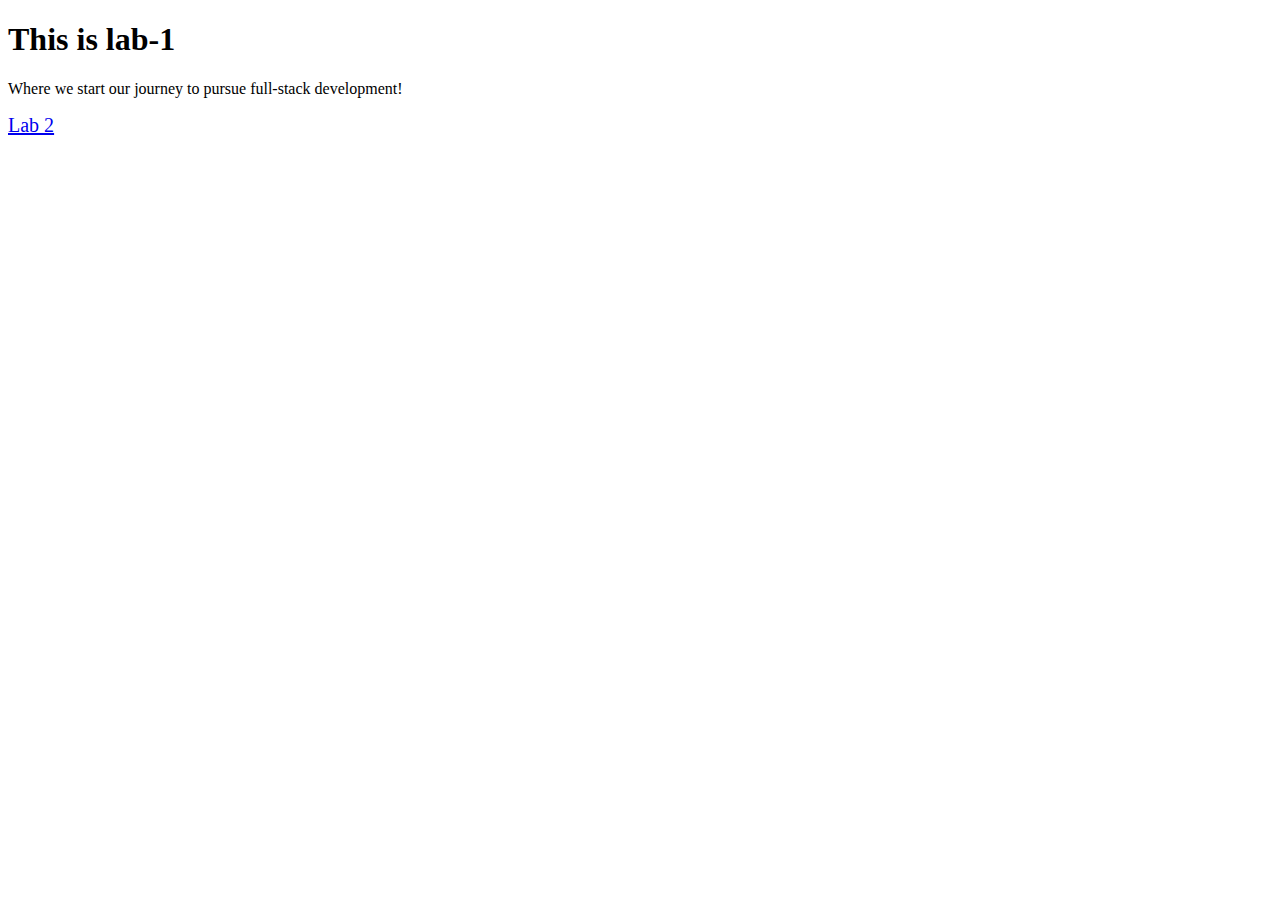
<file: lab1/index.html>
<!DOCTYPE html>
<html>

<head>
    <title>BCA 1st SEM</title>
</head>

<body>
    <h1>This is lab-1</h1>
    <p>Where we start our journey to pursue full-stack development!</p>
    <a style="font-size: 20px;" href="/lab2/index.html">Lab 2</a><br>
</body>

</html>
</file>
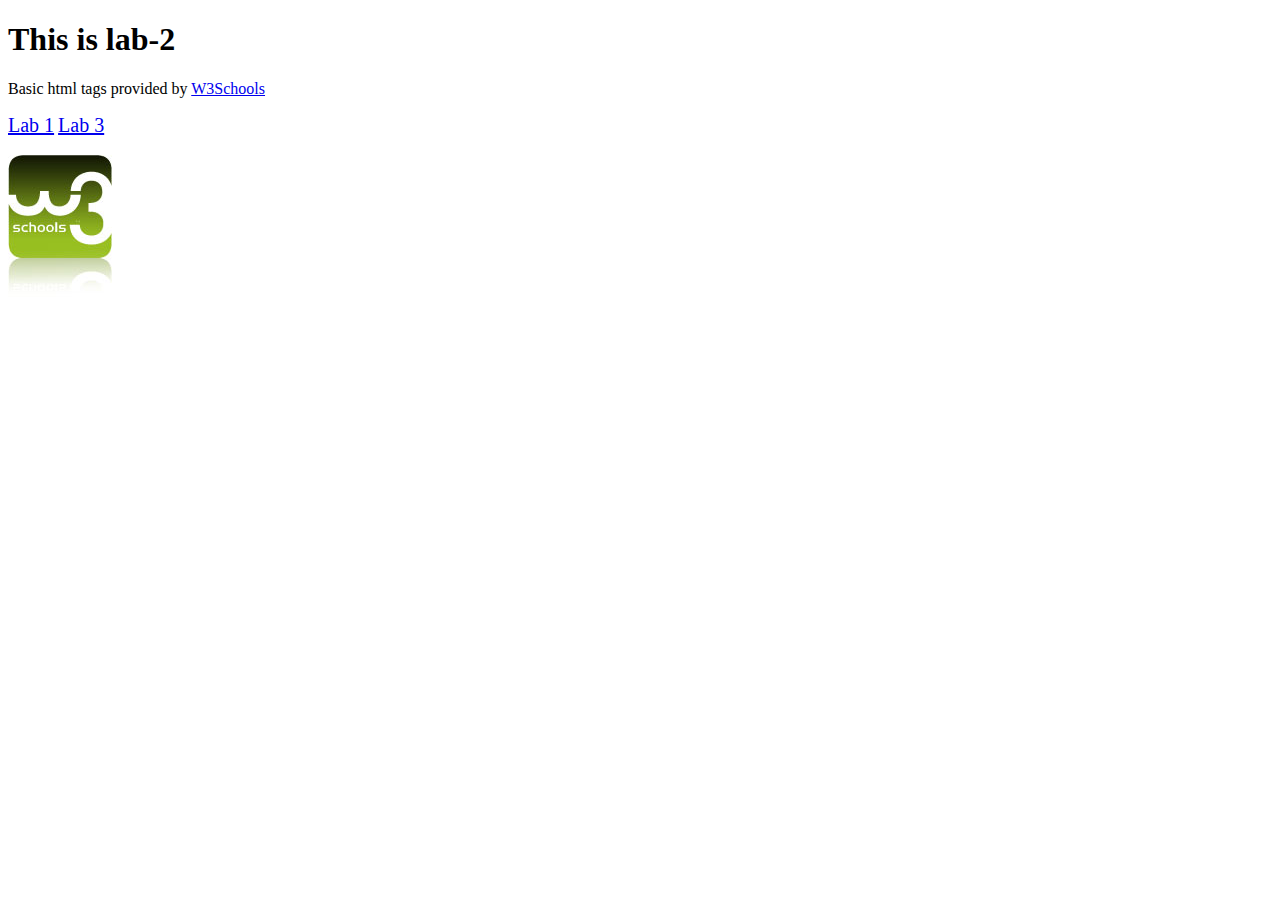
<file: lab2/index.html>
<!DOCTYPE html>
<html>

<head>
    <title>BCA 1st SEM</title>
</head>

<body>
    <h1>This is lab-2</h1>
    <p>Basic html tags provided by <a href="https://www.w3schools.com/html/html_basic.asp" target="_blank" rel="noopener noreferrer">W3Schools</a></p>
    <a style="font-size: 20px;" href="/lab1/index.html">Lab 1</a>
    <a style="font-size: 20px;" href="/lab3/index.html">Lab 3</a><br><br>
    <img src="/imgs/w3schools.jpg" alt="A picture of w3schools" srcset="">
</body>

</html>
</file>
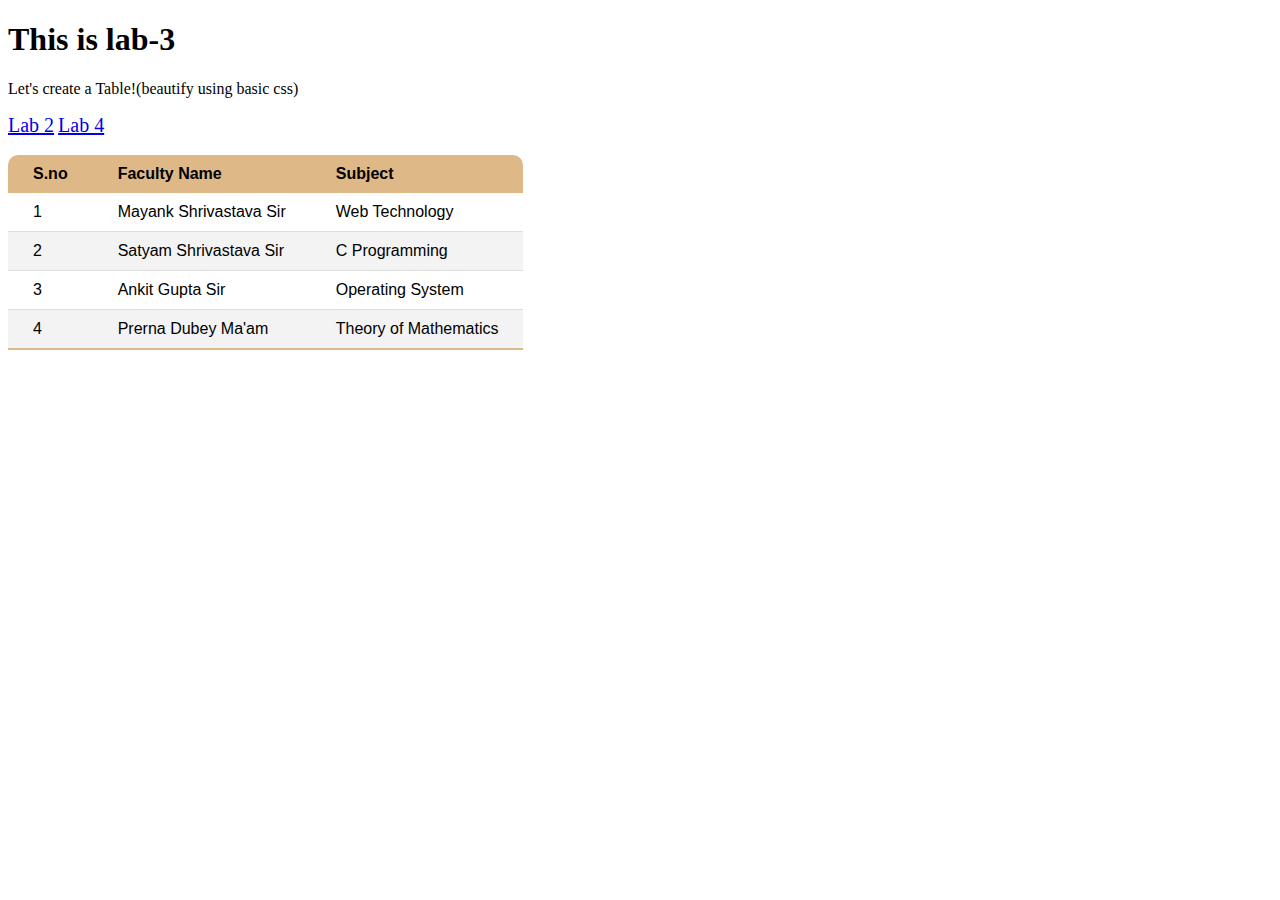
<file: lab3/index.html>
<!DOCTYPE html>
<html>

<head>
    <title>BCA 1st SEM</title>
    <link rel="stylesheet" href="style.css">
</head>

<body>
    <h1>This is lab-3</h1>
    <p>Let's create a Table!(beautify using basic css)</p>
    <a style="font-size: 20px;" href="/lab2/index.html">Lab 2</a>
    <a style="font-size: 20px;" href="/lab4/index.html">Lab 4</a><br><br>
    <table>
        <thead>
            <tr>
                <th>S.no</th>
                <th>Faculty Name</th>
                <th>Subject</th>
            </tr>
        </thead>
        <tbody>
            <tr>
                <td>1</td>
                <td>Mayank Shrivastava Sir</td>
                <td>Web Technology</td>
            </tr>
            <tr>
                <td>2</td>
                <td>Satyam Shrivastava Sir</td>
                <td>C Programming</td>
            </tr>
            <tr>
                <td>3</td>
                <td>Ankit Gupta Sir</td>
                <td>Operating System</td>
            </tr>
            <tr>
                <td>4</td>
                <td>Prerna Dubey Ma'am</td>
                <td>Theory of Mathematics</td>
            </tr>
        </tbody>
    </table>
</body>

</html>

</html>
</file>
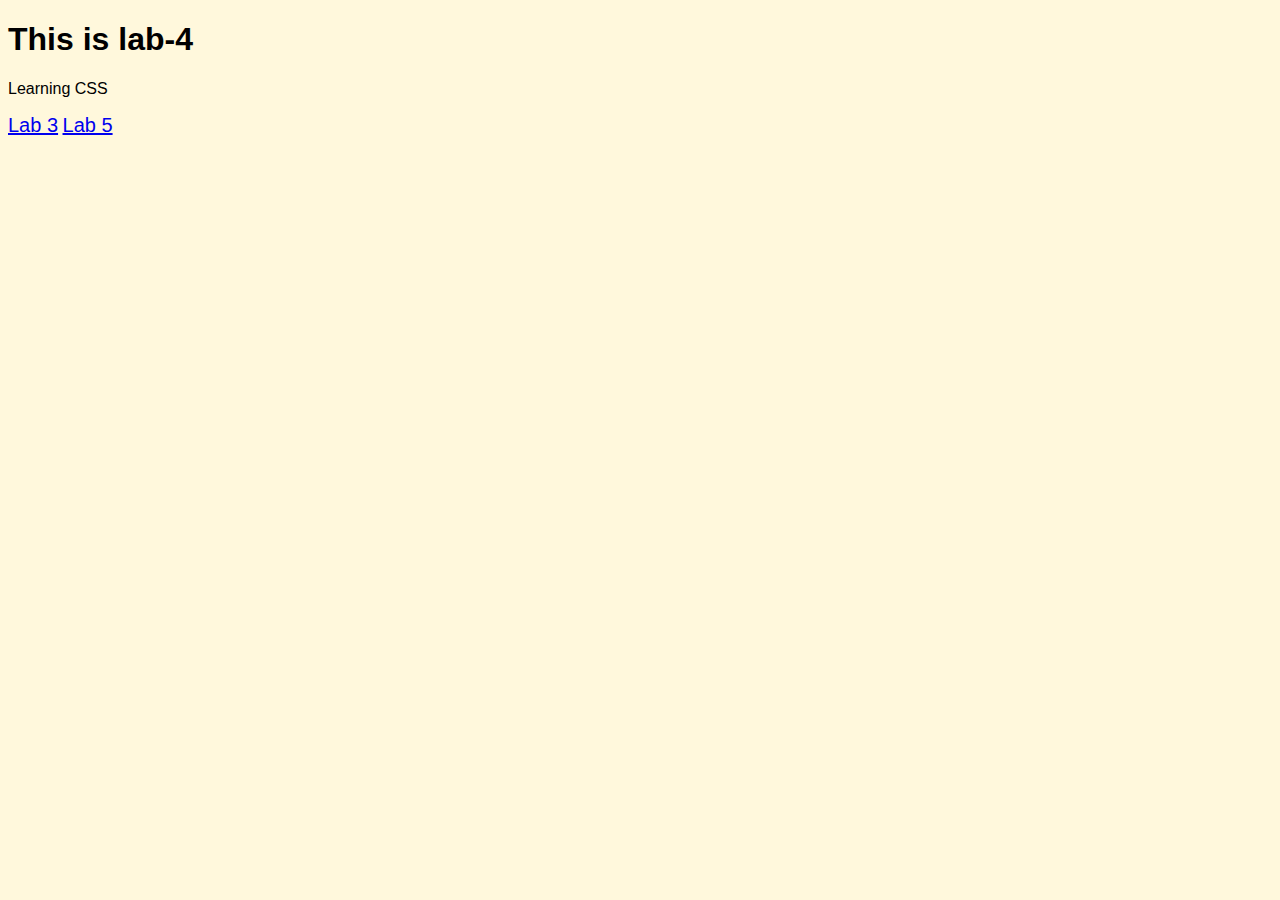
<file: lab4/index.html>
<!DOCTYPE html>
<html>

<head>
    <title>BCA 1st SEM</title>
    <style>
        body {
            font-family: 'Gill Sans', 'Gill Sans MT', Calibri, 'Trebuchet MS', sans-serif;
            background-color: #fff8dc;
        }
    </style>
</head>

<body>
    <h1>This is lab-4</h1>
    <p>Learning CSS</p>
    <a style="font-size: 20px;" href="/lab3/index.html">Lab 3</a>
    <a style="font-size: 20px;" href="/lab5/index.html">Lab 5</a><br>

</body>

</html>
</file>
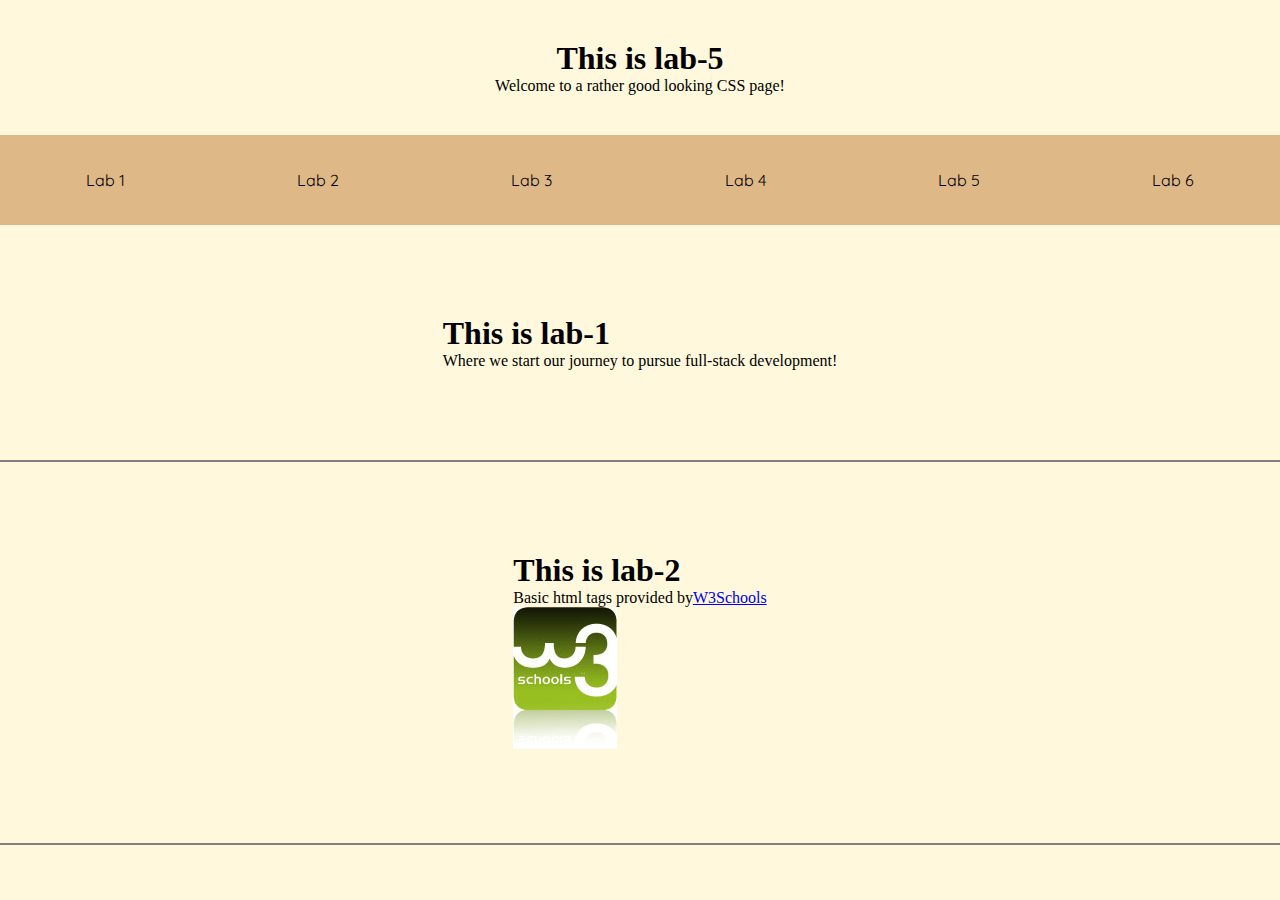
<file: lab5/index.html>
<!DOCTYPE html>
<html>

<head>
    <title>BCA 1st SEM</title>
    <link rel="stylesheet" href="style.css" />
    <link rel="stylesheet" href="/lab3/style.css" />
</head>

<body>
    <div class="container">
        <!-- info on page -->
        <div class="centerinfo">
            <h1>This is lab-5</h1>
            <p>Welcome to a rather good looking CSS page!</p>
        </div>
        <!-- navigation links -->
        <nav class="navbar">
            <ul>
                <li><a href="#lab1">Lab 1</a></li>
                <li><a href="#lab2">Lab 2</a></li>
                <li><a href="#lab3">Lab 3</a></li>
                <li><a href="#lab4">Lab 4</a></li>
                <li><a href="/lab5/index.html">Lab 5</a></li>
                <li><a href="/lab6/index.html">Lab 6</a></li>
            </ul>
        </nav>
        <!-- main content of the page -->
        <main class="main">
            <!-- lab 1 -->
            <div id="lab1" class="labs">
                <div class="lab1">
                    <h1>This is lab-1</h1>
                    <p>Where we start our journey to pursue full-stack development!</p>
                </div>
            </div>
            <!-- lab 2 -->
            <div id="lab2" class="labs">
                <div class="lab2">
                    <h1>This is lab-2</h1>
                    <p>Basic html tags provided by<a href="https://www.w3schools.com/html/html_basic.asp" target="_blank" rel="noopener noreferrer">W3Schools</a></p>
                    <img src="/imgs/w3schools.jpg" alt="A picture of w3schools" srcset="" />
                </div>
            </div>
            <!-- lab 3 -->
            <div id="lab3" class="labs">
                <div class="lab3">
                    <h1>This is lab-3</h1>
                    <p>Let's create a Table!(beautify using basic css)</p>
                    <br /><br />
                    <table>
                        <thead>
                            <tr>
                                <th>S.no</th>
                                <th>Faculty Name</th>
                                <th>Subject</th>
                            </tr>
                        </thead>

                        <tbody>
                            <tr>
                                <td>1</td>
                                <td>Mayank Shrivastava Sir</td>
                                <td>Web Technology</td>
                            </tr>
                            <tr>
                                <td>2</td>
                                <td>Satyam Shrivastava Sir</td>
                                <td>C Programming</td>
                            </tr>
                            <tr>
                                <td>3</td>
                                <td>Ankit Gupta Sir</td>
                                <td>Operating System</td>
                            </tr>
                            <tr>
                                <td>4</td>
                                <td>Prerna Dubey Ma'am</td>
                                <td>Theory of Mathematics</td>
                            </tr>
                        </tbody>
                    </table>
                </div>
            </div>
            <!-- lab 4 -->
            <div style="font-family: 'Gill Sans', 'Gill Sans MT', Calibri, 'Trebuchet MS', sans-serif;background-color: #fff8dc;" id="lab4" class="labs">
                <div class="lab4">
                    <h1>This is lab-4</h1>
                    <p>Learning CSS</p>
                </div>
            </div>
        </main>
    </div>
</body>

</html>
</file>
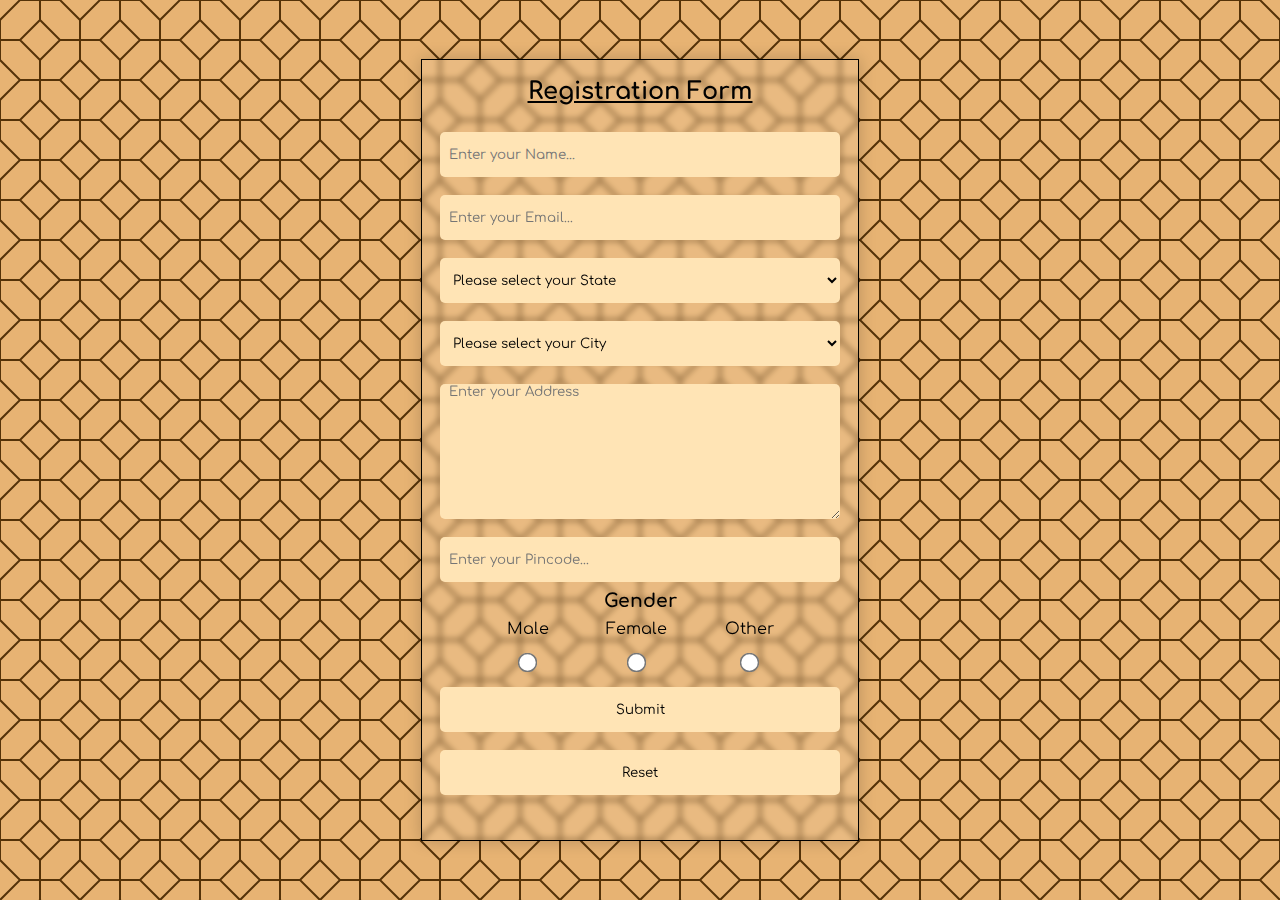
<file: lab6/index.html>
<!DOCTYPE html>
<html>

<head>
    <title>BCA 1st SEM</title>
    <link rel="stylesheet" href="style.css">
</head>

<body>
    <div class="myForm">
        <h2 style="z-index: 1; text-decoration: underline;">Registration Form</h2>
        <form id="form" action="">
            <input type="text" name="" placeholder="Enter your Name..." class="formInputs" id="name">
            <input type="email" name="" placeholder="Enter your Email..." class="formInputs email" id="email">
            <select name="" class="formInputs state" id="state">
                <option >Please select your State</option>
                <option >Andra Pradesh</option>
                <option >Arunachal Pradesh</option>
                <option >Bihar</option>
                <option >Himachal Pradesh</option>
                <option >Madhya Pradesh</option>
                <option >Maharashtra</option>
                <option >Uttar Pradesh</option>
            </select>
            <select name="" class="formInputs city" id="city">
                <option >Please select your City</option>
                <option >Barwah</option>
                <option >Bhopal</option>
                <option >Dewas</option>
                <option >Gwalior</option>
                <option >Indore</option>
                <option >Ratlam</option>
                <option >Ujjain</option>
            </select>
            <textarea name="" placeholder="Enter your Address" class="formInputs address" id="address" cols="30" rows="10"></textarea >
            <input type="number" name="" placeholder="Enter your Pincode..." class="formInputs pin" id="pin">
            <h3>Gender</h3>
            <div class="formInputs gender">
                <div class="male">
                    <label>Male</label><br>
                    <input name="choice" type="radio">
                </div>
                <div class="female">
                    <label>Female</label><br>
                    <input name="choice" type="radio">
                </div>
                <div class="other">
                    <label>Other</label><br>
                    <input name="choice" type="radio">
                </div>
            </div>
            <input type="submit" class="formInputs buttons" id="submit" value="Submit">
            <input type="reset" class="formInputs buttons" id="reset" value="Reset">
        </form>
    </div>

    <script src="script.js"></script>
</body>

</html>
</file>
<file: lab3/style.css>
table {
    font-family: 'Gill Sans', 'Gill Sans MT', Calibri, 'Trebuchet MS', sans-serif;
    border-collapse: collapse;
    border-radius: 10px 10px 0 0;
    overflow: hidden;
}

thead tr {
    background-color: burlywood;
    color: black;
}

thead th,
tbody td {
    padding: 10px 25px;
    text-align: left;
}

tbody tr {
    border-bottom: 1px solid #dddddd;
}

tbody tr:nth-of-type(even) {
    background-color: #f3f3f3;
}

tbody tr:last-of-type {
    border-bottom: 2px solid burlywood;
}
</file>
<file: lab5/style.css>
@import url('https://fonts.googleapis.com/css2?family=Quicksand:wght@300&display=swap');
* {
    margin: 0;
    padding: 0;
    box-sizing: border-box;
    scroll-behavior: smooth;
}

::-webkit-scrollbar {
    width: 0;
}

.container {
    display: flex;
    flex-direction: column;
    justify-content: center;
    align-items: center;
    flex-wrap: wrap;
}

.container .centerinfo {
    width: 100%;
    height: 15vh;
    display: flex;
    flex-direction: column;
    justify-content: center;
    align-items: center;
    text-align: center;
    background-color: #fff8dc;
}

.navbar {
    width: 100%;
    height: 10vh;
    background-color: #deb887;
}

.navbar ul {
    display: flex;
    justify-content: space-around;
    align-items: center;
    position: relative;
    height: 100%;
}

.navbar ul li {
    list-style-type: none;
}

.navbar ul li a {
    text-decoration: none;
    color: #000000;
    height: 10vh;
    font-family: 'Quicksand', sans-serif;
    transition: .5s;
}

.navbar ul li:hover {
    font-weight: 900;
    font-size: larger;
}

.main {
    max-height: 75vh;
    overflow: scroll;
}

.lab1,
.lab2,
.lab3,
.lab4 {}

.labs {
    padding: 10vh;
    border-bottom: 2px solid grey;
    background-color: #fff8dc;
    width: 100vw;
    display: flex;
    flex-direction: column;
    align-items: center;
}
</file>
<file: lab6/style.css>
@import url('https://fonts.googleapis.com/css2?family=Comfortaa&display=swap');
* {
    margin: 0;
    padding: 0;
    box-sizing: border-box;
}

input[type=number]::-webkit-outer-spin-button,
input[type=number]::-webkit-inner-spin-button {
    -webkit-appearance: none;
}

body {
    width: 100vw;
    height: 100vh;
    background-image: url("data:image/svg+xml,<svg id='patternId' width='100%' height='100%' xmlns='http://www.w3.org/2000/svg'><defs><pattern id='a' patternUnits='userSpaceOnUse' width='40' height='40' patternTransform='scale(2) rotate(0)'><rect x='0' y='0' width='100%' height='100%' fill='hsla(33, 71%, 68%, 1)'/><path d='M40 10v20M0 10v20M10 0h20M10 40h20m10 10L30 40l10-10 10 10zM0 50l-10-10L0 30l10 10zm40-40L30 0l10-10L50 0zM0 10L-10 0 0-10 10 0z'  stroke-width='1' stroke='hsla(33, 83%, 18%, 1)' fill='none'/><path d='M20-10v20m0 20v20m-30-30h20m20 0h20M20 30L10 20l10-10 10 10z'  stroke-width='1' stroke='hsla(33, 83%, 18%, 1)' fill='none'/></pattern></defs><rect width='800%' height='800%' transform='translate(0,0)' fill='url(%23a)'/></svg>");
    background-repeat: no-repeat;
    background-attachment: fixed;
    display: flex;
    flex-direction: column;
    align-items: center;
    justify-content: center;
    position: relative;
}

.myForm {
    font-family: 'Comfortaa', cursive;
    position: relative;
    border: 1px solid #000000;
    display: flex;
    box-shadow: 0 0 1rem 0 rgba(0, 0, 0, 0.2);
    flex-direction: column;
    justify-content: center;
    align-items: center;
    padding: 2vh 0;
}

.myForm:before {
    content: '';
    width: 100%;
    height: 100%;
    position: absolute;
    background-color: rgb(255, 255, 255, 0.1);
    backdrop-filter: blur(3px);
}

.myForm form {
    position: relative;
    display: flex;
    flex-direction: column;
    justify-content: center;
    align-items: center;
    padding: 2vh;
}

.formInputs {
    font-family: 'Comfortaa', cursive;
    background-color: #ffe4b5;
    border: none;
    outline: none;
    border-radius: 5px;
    padding: 0 1vh;
    margin: 1vh 0;
    width: 25rem;
    height: 5vh;
}

.address {
    height: 15vh;
}

.gender {
    font-family: 'Comfortaa', cursive;
    background-color: transparent;
    height: auto;
    display: flex;
    justify-content: space-evenly;
    align-items: center;
}

.gender div {
    display: flex;
    flex-direction: column;
    justify-content: center;
    align-items: center;
}

.gender input {
    transform: scale(1.5);
}

.buttons {
    transition: all .5s;
}

.buttons:hover {
    background-color: #f7c979;
}
</file>
